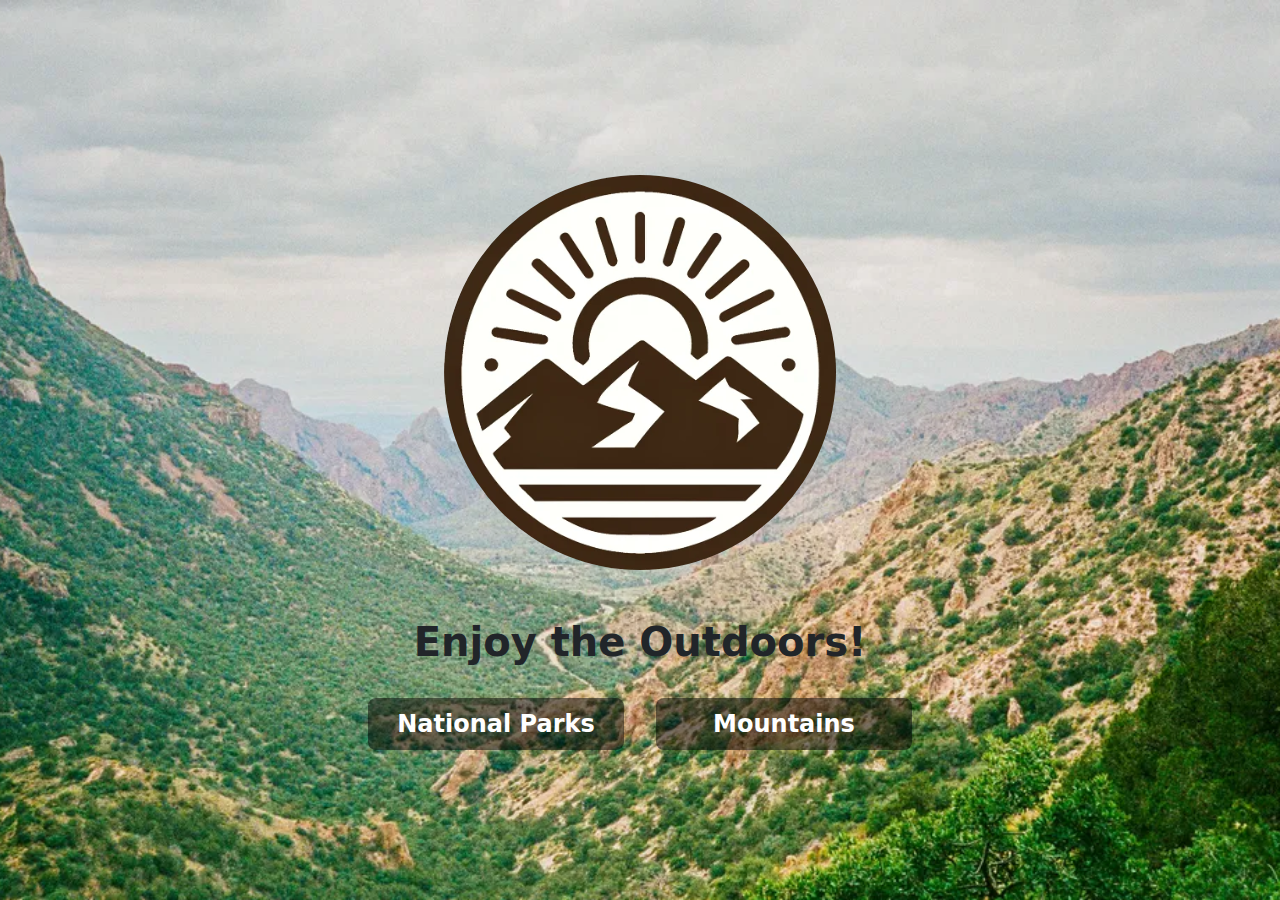
<file: index.html>
<!DOCTYPE html>
<html lang="en">
<head>
    <meta charset="UTF-8">
    <meta name="viewport" content="width=device-width, initial-scale=1.0">
    <meta http-equiv="X-UA-Compatible" content="ie=edge">
    <title>Enjoy the Outdoors</title>
    <link href="https://cdn.jsdelivr.net/npm/bootstrap@5.3.3/dist/css/bootstrap.min.css" rel="stylesheet" integrity="sha384-QWTKZyjpPEjISv5WaRU9OFeRpok6YctnYmDr5pNlyT2bRjXh0JMhjY6hW+ALEwIH" crossorigin="anonymous">
    <link href="./styles/pages.css" rel="stylesheet">
    <link href="./styles/styles.css" rel="stylesheet">
</head>
<body class="justify-content-center align-items-center">
   <div class="d-flex flex-column justify-content-center align-items-center gap-3">
        <img src="./images/logo.svg" alt="logo" height="50%" class="p-3 m-3">
        <h1 class="fw-bold">Enjoy the Outdoors!</h1>
    <div class="d-flex justify-content-between align-items-center fw-semibold fs-4 gap-3">
        <a class="custom-link px-8 py-2 m-2 rounded-3" href="./pages/search.html">National Parks</a>
        <a class="custom-link px-8 py-2 m-2 rounded-3" href="./pages/mountains.html">Mountains</a>
    </div>
   </div>
    <script src="https://cdn.jsdelivr.net/npm/bootstrap@5.3.3/dist/js/bootstrap.bundle.min.js" integrity="sha384-YvpcrYf0tY3lHB60NNkmXc5s9fDVZLESaAA55NDzOxhy9GkcIdslK1eN7N6jIeHz" crossorigin="anonymous"></script>
</body>
</html>
</file>
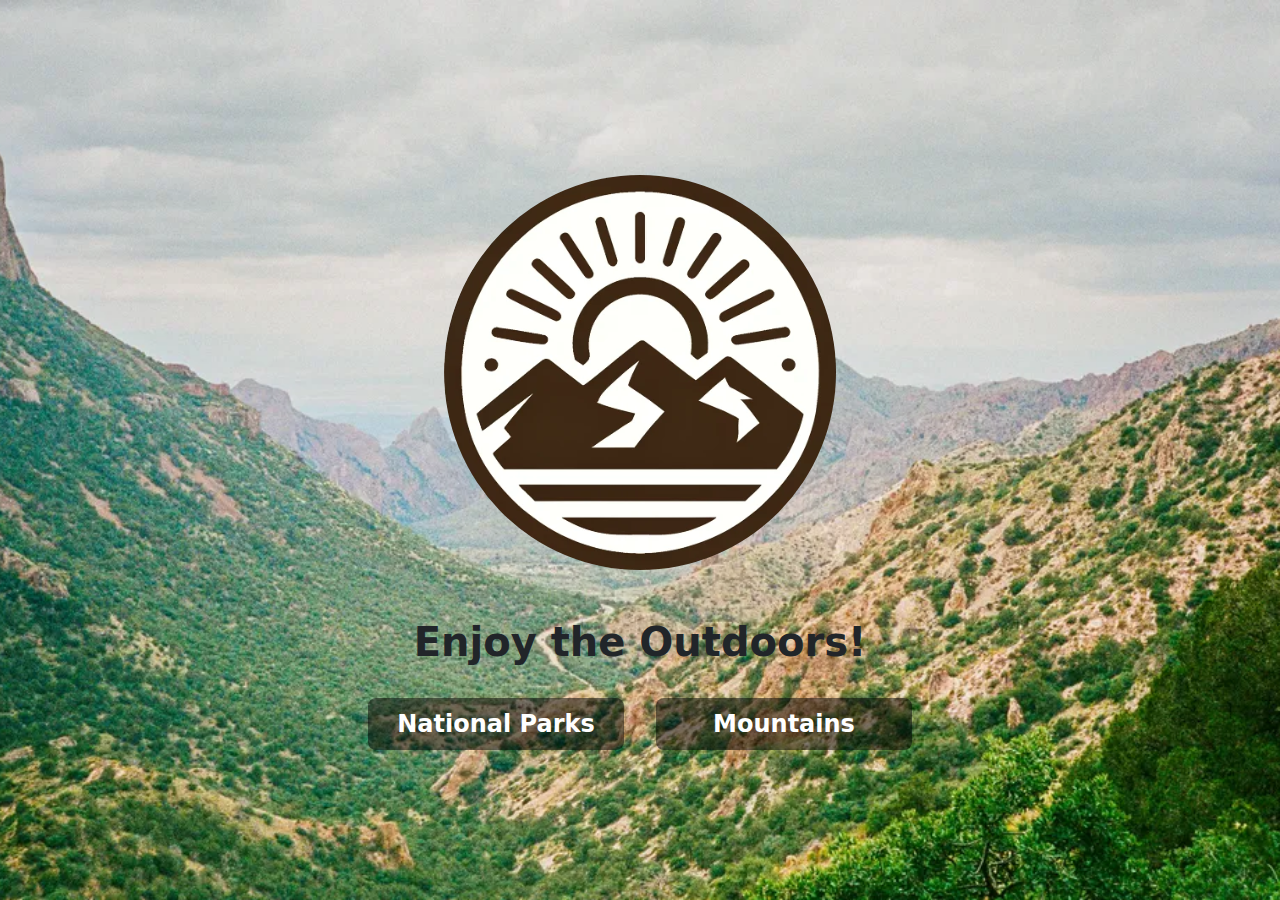
<file: pages/index.html>
<!DOCTYPE html>
<html lang="en">
<head>
    <meta charset="UTF-8">
    <meta name="viewport" content="width=device-width, initial-scale=1.0">
    <meta http-equiv="X-UA-Compatible" content="ie=edge">
    <title>Enjoy the Outdoors</title>
    <link href="https://cdn.jsdelivr.net/npm/bootstrap@5.3.3/dist/css/bootstrap.min.css" rel="stylesheet" integrity="sha384-QWTKZyjpPEjISv5WaRU9OFeRpok6YctnYmDr5pNlyT2bRjXh0JMhjY6hW+ALEwIH" crossorigin="anonymous">
    <link href="../styles/homepage.css" rel="stylesheet">
    <link href="../styles/styles.css" rel="stylesheet">
</head>
<body class="justify-content-center align-items-center">
   <div class="d-flex flex-column justify-content-center align-items-center gap-3">
        <img src="../images/logo.svg" alt="logo" height="50%" class="p-3 m-3">
        <h1 class="fw-bold">Enjoy the Outdoors!</h1>
    <div class="d-flex justify-content-between align-items-center fw-semibold fs-4 gap-3">
        <a class="custom-link px-8 py-2 m-2 rounded-3" href="search.html">National Parks</a>
        <a class="custom-link px-8 py-2 m-2 rounded-3" href="mountains.html">Mountains</a>
    </div>
   </div>
    <script src="https://cdn.jsdelivr.net/npm/bootstrap@5.3.3/dist/js/bootstrap.bundle.min.js" integrity="sha384-YvpcrYf0tY3lHB60NNkmXc5s9fDVZLESaAA55NDzOxhy9GkcIdslK1eN7N6jIeHz" crossorigin="anonymous"></script>
</body>
</html>
</file>
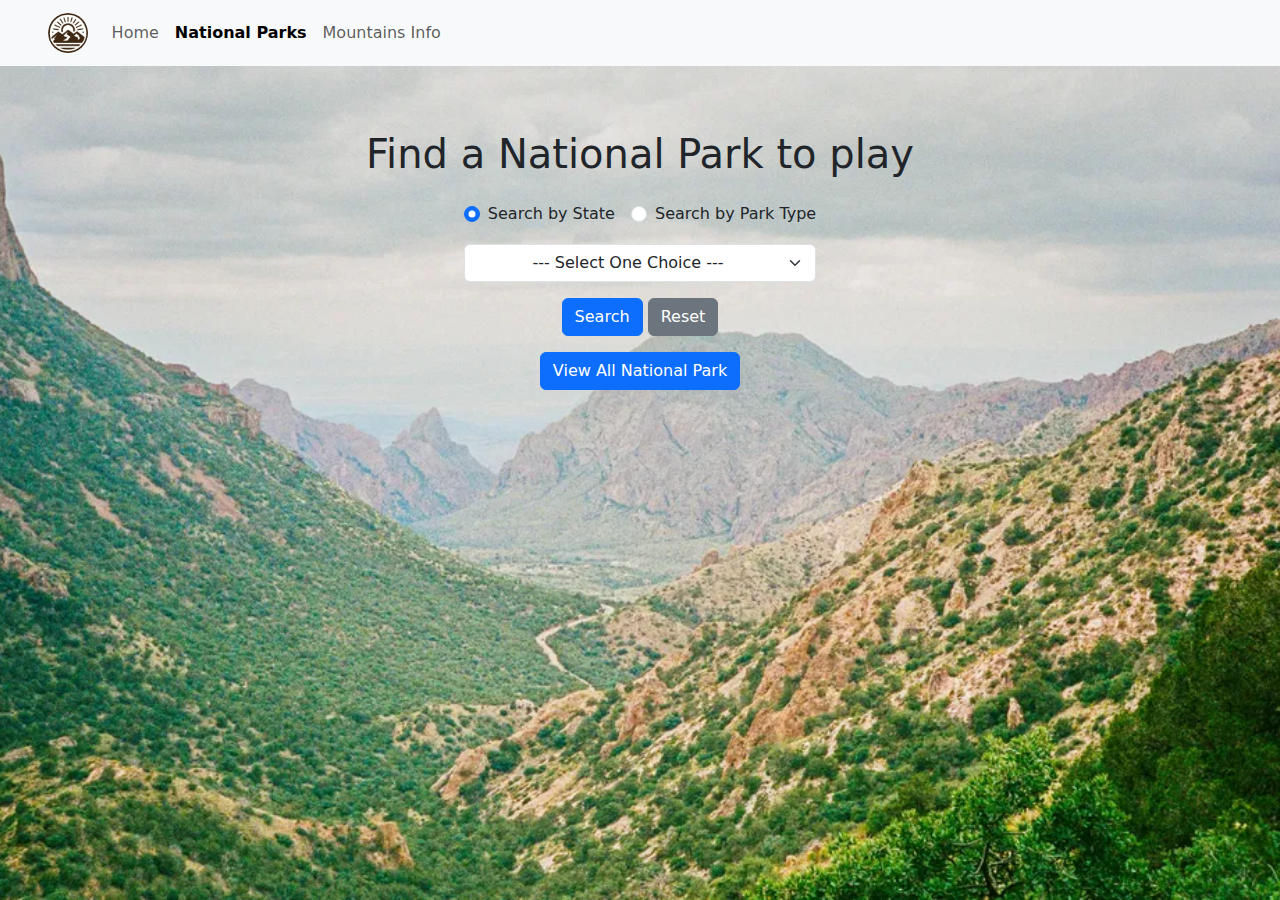
<file: pages/search.html>
<!DOCTYPE html>
<html lang="en">
<head>
    <meta charset="UTF-8">
    <meta name="viewport" content="width=device-width, initial-scale=1.0">
    <meta http-equiv="X-UA-Compatible" content="ie=edge">
    <title>National Parks</title>
    <link href="https://cdn.jsdelivr.net/npm/bootstrap@5.3.3/dist/css/bootstrap.min.css" rel="stylesheet" integrity="sha384-QWTKZyjpPEjISv5WaRU9OFeRpok6YctnYmDr5pNlyT2bRjXh0JMhjY6hW+ALEwIH" crossorigin="anonymous">
    <link href="../styles/styles.css" rel="stylesheet">
    <link href="../styles/pages.css" rel="stylesheet">
    <script src="../data/parkTypeData.js"></script> 
    <script src="../data/locationData.js"></script>
    <script src="../data/nationalParkData.js"></script>
    <script src="../functions/search.js"></script>
</head>
<body>
    <nav class="navbar navbar-expand-lg bg-body-tertiary sticky-top">
        <div class="container-fluid px-5">
          <a class="navbar-brand" href="../index.html"><img src="../images/logo.svg" alt="logo" height="40vh"></a>
          <button class="navbar-toggler" type="button" data-bs-toggle="collapse" data-bs-target="#navbarSupportedContent" aria-controls="navbarSupportedContent" aria-expanded="false" aria-label="Toggle navigation">
            <span class="navbar-toggler-icon"></span>
          </button>
          <div class="collapse navbar-collapse" id="navbarSupportedContent">
            <ul class="navbar-nav me-auto mb-2 mb-lg-0">
              <li class="nav-item">
                <a class="nav-link" aria-current="page" href="../index.html">Home</a>
              </li>
              <li class="nav-item">
                <a class="nav-link active" href="search.html">National Parks</a>
              </li>
              <li class="nav-item">
                <a class="nav-link" href="mountains.html">Mountains Info</a>
              </li>
            </ul> 
          </div>
        </div>
    </nav>
    <div class="d-flex flex-column align-items-center">
        <div class="search-container w-100 m-5 p-3 gap-3 d-flex flex-column align-items-center">
            <h1 class="text-center">Find a National Park to play</h1>
            <form id="search-form" class="d-flex flex-column justify-content-center align-items-center gap-3">
                <div class="d-flex gap-3" id="searchType">
                    <div class="form-check">
                        <input class="form-check-input" type="radio" id="state" name="searchType" value="state" checked>
                        <label class="form-check-label" for="state">Search by State</label>    
                    </div>
                    <div class="form-check">
                        <input class="form-check-input" type="radio" id="parkType" name="searchType" value="parkType">
                        <label class="form-check-label" for="parkType">Search by Park Type</label>
                    </div>
                </div>
                <select class="form-select" name="options" style="text-align: center;">
                    <option value=""> --- Select One Choice ---</option>
                </select>
                <div class="flex gap-3">
                <button type="submit" class="btn btn-primary">Search</button>
                <button type="reset" class="btn btn-secondary">Reset</button>
            </div>
            </form>
            <button id="showAllPark" class="btn btn-primary">View All National Park</button>
            
            <table class="p-4 rounded-5 w-100 overflow-auto overflow-md-y-auto" style="display: none">
                <thead>
                    <th scope="col">ID</th>
                    <th scope="col">Name</th>
                    <th scope="col">Phone</th>
                    <th scope="col">Fax</th>
                    <th scope="col">Adress</th>
                    <th scope="col">City</th>
                    <th scope="col">State</th>
                    <th scope="col">ZipCode</th>
                    <th scope="col">Website</th>
                </thead>
                <tbody class="table-group-divider"></tbody>
            </table>
            </div>
    </div>
    <script src="https://cdn.jsdelivr.net/npm/bootstrap@5.3.3/dist/js/bootstrap.bundle.min.js" integrity="sha384-YvpcrYf0tY3lHB60NNkmXc5s9fDVZLESaAA55NDzOxhy9GkcIdslK1eN7N6jIeHz" crossorigin="anonymous"></script>
</body>
</html>
</file>
<file: styles/styles.css>
* {
    margin: 0;
    padding: 0;
    box-sizing: border-box;
}

body, html {
    height: 100%; /* Full height */
    min-height: 100%;
    width: 100%; /* Full width */
}

body {
    /* Set the background image */
    background-image: url('../images/Big-Bend-Texas2.webp'); /* Update 'background.jpg' to your image path */
    background-position: center; /* Center the background image */
    background-repeat:repeat-y; /* Do not repeat the image */
    background-size: cover; /* Scale the background to cover the entire container */
    display: flex;
    flex-direction: column; /* Align content vertically */
    background-color: linear-gradient(to bottom, rgba(0, 0, 0, 0.5), rgba(0, 0, 0, 0.5));
    /* min-height: 100vh; */
}

/* navbar items styles */
.active {
    font-weight: bold;
}
.nav-item:hover{
    font-weight: semi-bold;
    text-decoration: underline;
}
</file>
<file: styles/pages.css>
/* Reset margin and padding for all elements */

.custom-link {
    background-color: rgba(0, 0, 0, 0.5); /* Semi-transparent black */
    color: white; /* White text */
    padding: 10px 20px; /* Some padding */
    text-decoration: none; /* No underline */
    transition: background-color 0.3s, color 0.3s; /* Smooth transition for background and text color */
    min-width: 20vw;
    text-align: center;
}
.custom-link:hover, .custom-link:focus {
    background-color: rgb(225, 225, 225, 0.8); /* White background on hover/focus */
    color: black; /* Black text on hover/focus */
}
.custom-link:focus{
    outline: 2px solid rgb(215, 235, 186);
}

/* ======= SEARCH PAGE ======== */
table {
    background-color: rgb(225,225,225,0.7);
}
td {
    border-bottom:1px solid black;
    padding:5px;
}

.search-container{
    width: 80%; /* Adjust width as needed */
    max-height: 90vh; /* Maximum height */
    overflow: hidden; /* Enables scrolling */
    padding: 20px; /* Spacing around the content */
}

#search-form{
    max-width:max-content;
}
</file>
<file: styles/homepage.css>
/* Reset margin and padding for all elements */

.custom-link {
    background-color: rgba(0, 0, 0, 0.5); /* Semi-transparent black */
    color: white; /* White text */
    padding: 10px 20px; /* Some padding */
    text-decoration: none; /* No underline */
    transition: background-color 0.3s, color 0.3s; /* Smooth transition for background and text color */
    min-width: 20vw;
    text-align: center;
}
.custom-link:hover, .custom-link:focus {
    background-color: rgb(225, 225, 225, 0.8); /* White background on hover/focus */
    color: black; /* Black text on hover/focus */
}
.custom-link:focus{
    outline: 2px solid rgb(215, 235, 186);
}

/* ======= SEARCH PAGE ======== */
table {
    background-color: rgb(225,225,225,0.7);
}
td {
    border-bottom:1px solid black;
    padding:5px;
}

.search-container{
    width: 80%; /* Adjust width as needed */
    max-height: 90vh; /* Maximum height */
    overflow: hidden; /* Enables scrolling */
    padding: 20px; /* Spacing around the content */
}

#search-form{
    max-width:max-content;
}
</file>
